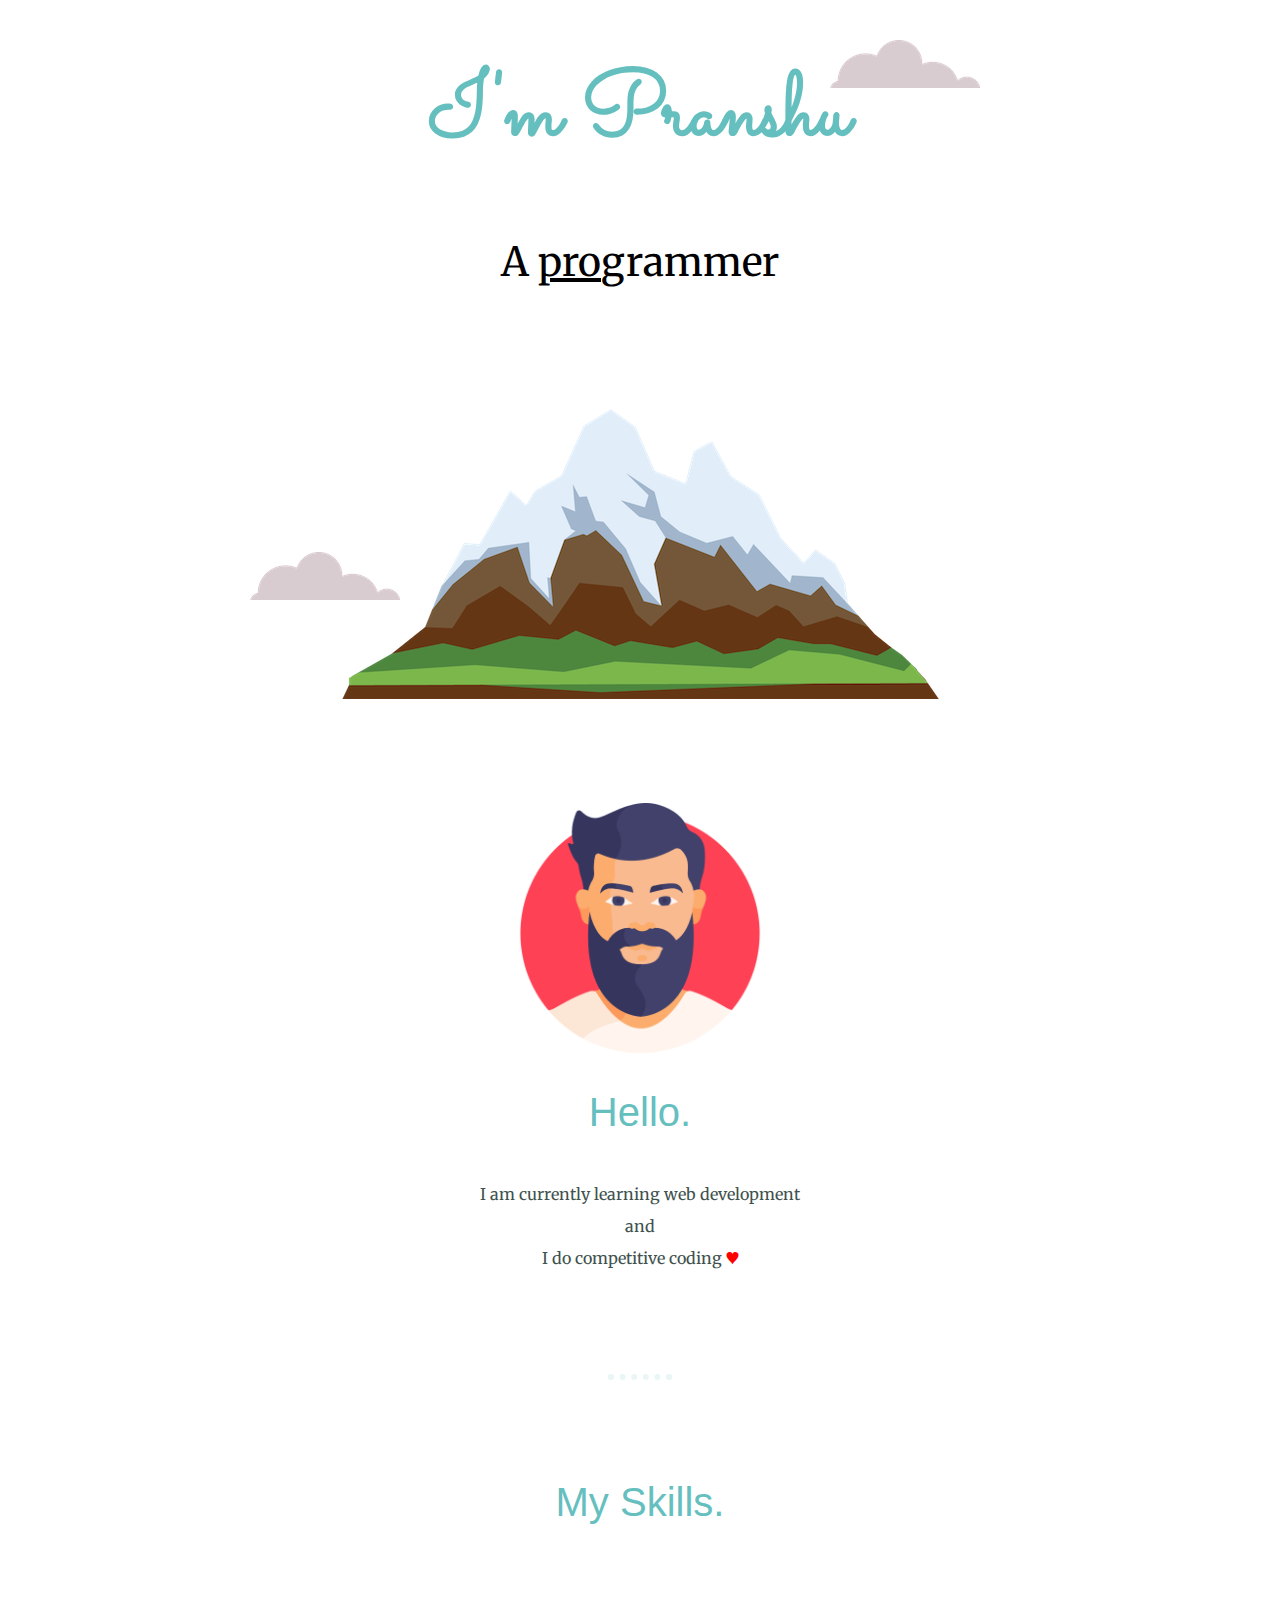
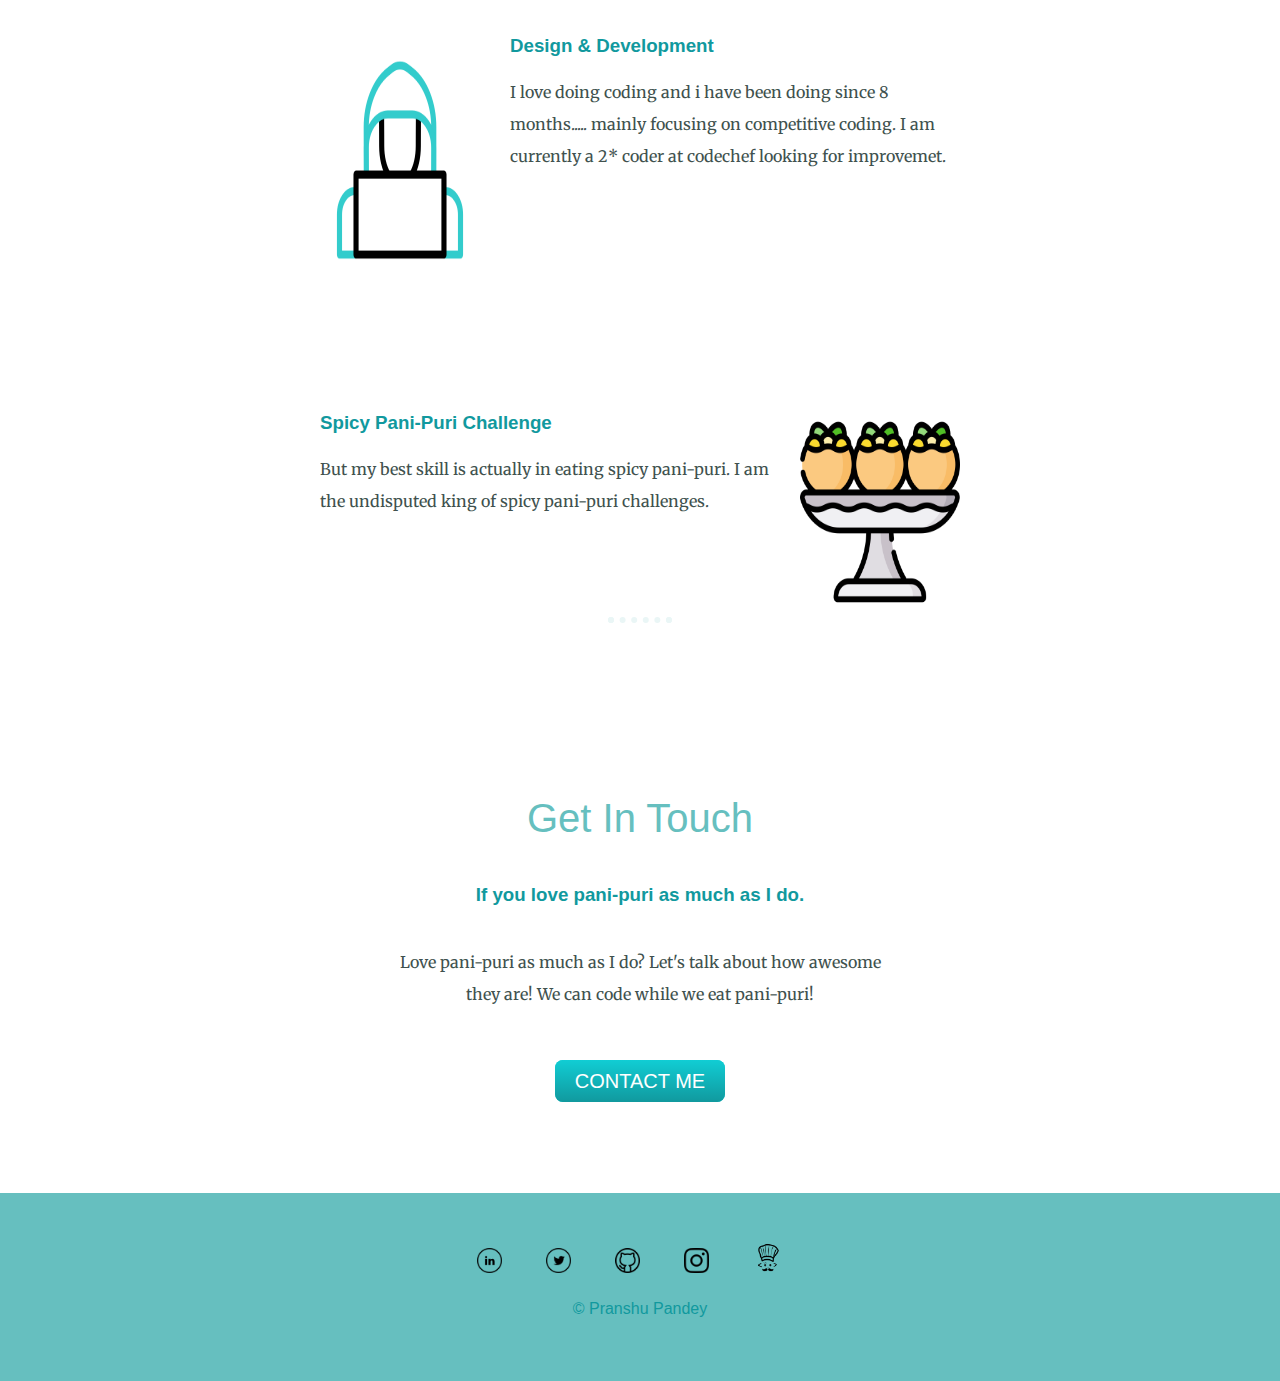
<file: index.html>
<!DOCTYPE html>
<html lang="en">

<head>
    <meta charset="UTF-8">
    <meta http-equiv="X-UA-Compatible" content="IE=edge">
    <meta name="viewport" content="width=device-width, initial-scale=1.0">
    <title>Pranshu Pandey</title>
    <link rel="stylesheet" href="css/styles.css">
    <link rel="icon" href="images/home.png">
    <link rel="stylesheet" href="https://fonts.googleapis.com/css?family=Merriweather%20|Monsterrat%20|Sacramento">
</head>

<body>
    <div class="topcontainer">
        <img class="top-cloud" src="images/cloud.png" alt="cloud image">
        <h1>I'm Pranshu </h1>
        <P class="abt">A <span class="pro">pro</span>grammer</P>
        <img class="bottom-cloud" src="images/cloud.png" alt="cloud image">
        <img src="images/mountain.png" alt="mountain images">

        <div class="middle-container">
            <div class="profile">
                <img style="height: 250px;" src="images/man.png" alt="profile-image">
                <h2>Hello.</h2>
                <p class="intro">I am currently learning web development <br>
                    and <br>I do competitive coding <span style="font-size:100%;color:red;">&hearts;</span></p>
            </div>
            <hr>
            <div class="skills">
                <h2>My Skills.</h2>
                <div class="skill-row">
                    <img class="code-img" src="images/hacker.gif" alt="code-img" style="height: 250px;">

                    <h3>Design & Development</h3>
                    <p>I love doing coding and i have been doing since 8 months..... mainly focusing on competitive
                        coding. I am currently a 2* coder at codechef looking for improvemet.</p>

                </div>
                <br>
                <br>
                <div class="skill-row">
                    <img class="chilli-img" src="images/pani-puri.png" alt="chillies-img" style="height: 200px;">

                    <h3>Spicy Pani-Puri Challenge</h3>
                    <p>But my best skill is actually in eating spicy pani-puri. I am the undisputed king of spicy
                        pani-puri
                        challenges.</p>

                </div>
            </div>
            <hr>
            <br>
            <br>
            <div class="contact-me">
                <h2>Get In Touch</h2>
                <h3>If you love pani-puri as much as I do.</h3>
                <p class="contact-message">Love pani-puri as much as I do? Let's talk about how awesome they are! We can
                    code while we eat pani-puri!</p>
                <a class="btn" href="mailto:pranshupandey0402@gmail.com">CONTACT ME</a>
            </div>
        </div>


        <div class="bottom-container">
            <a class="footer-link" href="https://www.linkedin.com/in/pranshu-pandey-558534229/" target="_blank"><img
                    src="images/linkedin.png" alt="" style="width: 25px;"></a>
            <a class="footer-link" href="https://twitter.com/Pranshu58206201" target="_blank"><img
                    src="images/twitter.png" alt="" style="width: 25px;"></a>
            <a class="footer-link" href="https://github.com/binary60der" target="_blank"><img src="images/github.png"
                    alt="" style="width: 25px;"></a>
            <a class="footer-link" href="https://www.instagram.com/p.pranshu_" target="_blank"><img
                    src="images/instagram.png" alt="" style="width: 25px;"></a>
            <a class="footer-link" href="https://www.codechef.com/users/binary_60der" target="_blank"><img
                    src="images/icons8-codechef-50.png" alt="" style="width: 30px;"></a>
            <a class="footer-link" href="https://binary60der.github.io/cv/" target="_blank">
                <p>© Pranshu Pandey</p>
            </a>
        </div>
</body>

</html>
</file>
<file: css/styles.css>
body {
  color: #40514E;
  margin: 0;
  text-align: center;
  font-family: 'Merriweather', serif;
}

h1 {
  color: #66BFBF;
  font-size: 5.625rem;
  margin: 50px auto 0 auto;
  font-family: 'Sacramento', cursive;
}

h2 {
  color: #66BFBF;
  font-family: 'Montserrat', sans-serif;
  font-size: 2.5rem;
  font-weight: normal;
  padding-bottom: 10px;
}

h3 {
  color: #11999E;
  font-family: 'Montserrat', sans-serif;
}
.abt{
  font-size: 40px;
  color: black;
  
}

p {
  line-height: 2;
}

hr {
  border: dotted #EAF6F6 6px;
  border-bottom: none;
  width: 4%;
  margin: 100px auto;
}

a {
  color: #11999E;
  font-family: 'Montserrat', sans-serif;
  margin: 10px 20px;
  text-decoration: none;
}

a:hover {
  color: #EAF6F6;
}

.top-container {
  background-color: #E4F9F5;
  position: relative;
  padding-top: 100px;
}

.middle-container {
  margin: 100px 0;
}

.bottom-container {
  background-color: #66BFBF;
  padding: 50px 0 20px;
}

.skill-row {
  width: 50%;
  margin: 100px auto 100px auto;
  text-align: left;
}

.pro {
  text-decoration: underline;
}

.intro {
  width: 30%;
  margin: auto;
}

.contact-message {
  width: 40%;
  margin: 40px auto 60px;
}

.copyright {
  color: #EAF6F6;
  font-size: 0.75rem;
  padding: 20px 0;
}

.top-cloud {
  position: absolute;
  right: 300px;
  top: 40px;
}

.bottom-cloud {
  position: absolute;
  left: 250px;
  bottom: 300px;

}

.code-img {
  width: 25%;
  float: left;
  margin-right: 30px;
}

.chilli-img {
  width: 25%;
  float: right;
  margin-left: 30px;
}

.btn {
  background: #11cdd4;
  background-image: -webkit-linear-gradient(top, #11cdd4, #11999e);
  background-image: -moz-linear-gradient(top, #11cdd4, #11999e);
  background-image: -ms-linear-gradient(top, #11cdd4, #11999e);
  background-image: -o-linear-gradient(top, #11cdd4, #11999e);
  background-image: linear-gradient(to bottom, #11cdd4, #11999e);
  -webkit-border-radius: 8;
  -moz-border-radius: 8;
  border-radius: 8px;
  font-family: 'Montserrat', sans-serif;
  color: #ffffff;
  font-size: 20px;
  padding: 10px 20px 10px 20px;
  text-decoration: none;
}

.btn:hover {
  background: #30e3cb;
  background-image: -webkit-linear-gradient(top, #30e3cb, #2bc4ad);
  background-image: -moz-linear-gradient(top, #30e3cb, #2bc4ad);
  background-image: -ms-linear-gradient(top, #30e3cb, #2bc4ad);
  background-image: -o-linear-gradient(top, #30e3cb, #2bc4ad);
  background-image: linear-gradient(to bottom, #30e3cb, #2bc4ad);
  text-decoration: none;
}
</file>
